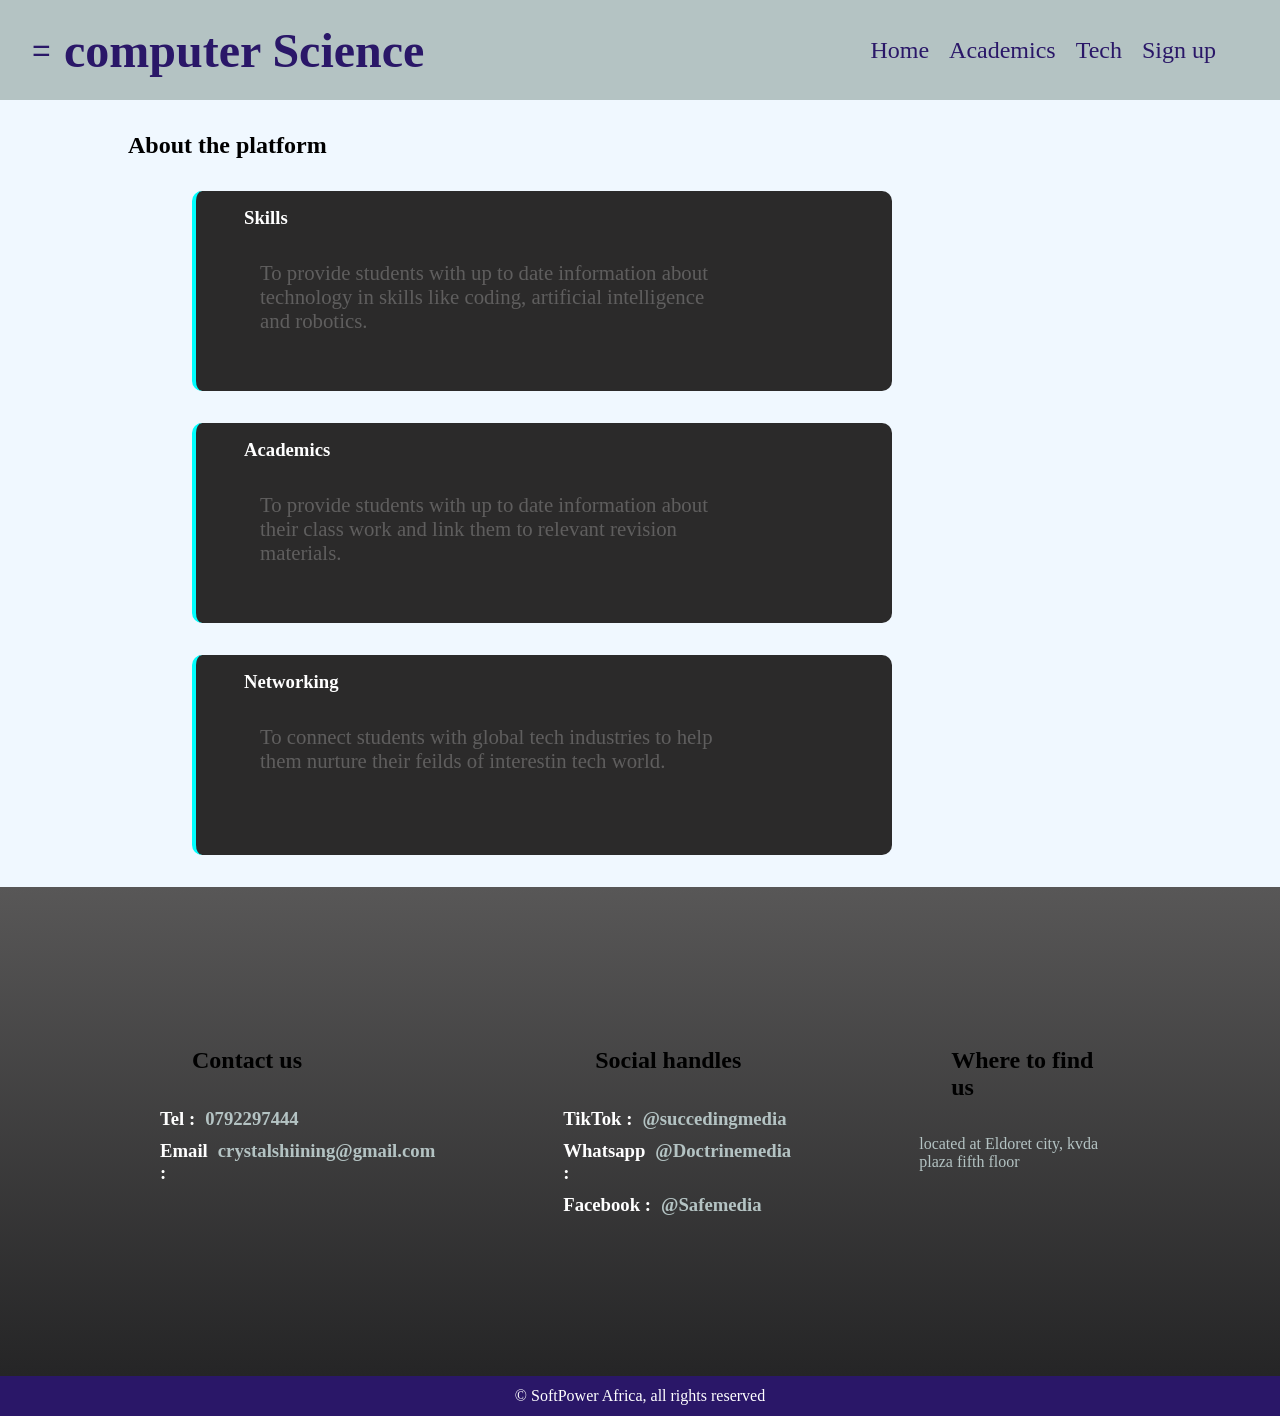
<file: index.html>
<!doctype html>
<html lang="en">
  <head>
    <meta charset="UTF-8" />
    <meta name="viewport" content="width=device-width, initial-scale=1.0" />
    <title>computer science</title>
    <link rel="stylesheet" href="style.css" />
  </head>
  <body>
    <header>
      <button id="toggleOn" class="toggleOn" >≡</button>
      <button id="open-btn" class="open-btn" >=</button>
      <button id="toggleOff" class="toggleOff" >&times;</button>
      <nav class="header-container">
        <div class="logo-container">
          <h1>computer Science</h1>
        </div>

        <ul class="link-container">
          <li><a href="/index.html">Home</a></li>
          <li><a href="/academics.html">Academics</a></li>
          <li><a href="/tech.html">Tech</a></li>
          <li><a href="/signup.html">Sign up</a></li>
        </ul>
      </nav>
    </header>
    <section>
      <ul class="mobile-menu">
        <li><a href="/index.html">Home</a></li>
        <li><a href="/academics.html">Academics</a></li>
        <li><a href="/tech.html">Tech</a></li>
        <li><a href="/signup.html">Sign up</a></li>
      </ul>
    </section>
    <section>
      <div class="drawer" aria-hidden="true">
        <button id="close-btn" class="close-btn" >&times</button>
        <ul class="drawer-links">
          <li><a href="/">Coding</a></li>
          <li><a href="/">Robotics</a></li>
          <li><a href="/">Artificial intelligence</a></li>
          <li><a href="/">Projects</a></li>
        </ul>
      </div>
      <div class="drawer-overlay" hidden></div>
    </section>
    <section>
      <div class="image-container">
        <!--<img src="/images/back1.jpg" alt="hello" class="image-contain">-->
      </div>
    </section>
    <section class="about-sect">
      <h2>About the platform</h2>
      <div class="each">
        <h3>Skills</h3>
        <p>
          To provide students with up to date information about technology in
          skills like coding, artificial intelligence and robotics.
        </p>
      </div>
      <div class="each">
        <h3>Academics</h3>
        <p>
          To provide students with up to date information about their class work
          and link them to relevant revision materials.
        </p>
      </div>
      <div class="each">
        <h3>Networking</h3>
        <p>
          To connect students with global tech industries to help them nurture
          their feilds of interestin tech world.
        </p>
      </div>
    </section>

    <section class="updates">
      <div class="Ai-updates"></div>
      <div class="robotics-updates"></div>
      <div class="coding-updates"></div>
    </section>
    <section class="contacts">
      <div class="contact-info">
        <h2>Contact us</h2>
        <h3> Tel :<a href="/">0792297444</a></h3>
        <h3> Email :<a href="/">crystalshiining@gmail.com</a></h3>
      </div>
      <div class="contact-info">
        <h2>Social handles</h2>
        <h3>TikTok : <a href="/">@succedingmedia</a></h3>
        <h3>Whatsapp : <a href="/">@Doctrinemedia</a></h3>
        <h3>Facebook : <a href="/">@Safemedia</a></h3>
      </div>
      <div class="contact-info">
        <h2>Where to find us</h2>
        <p>located at Eldoret city, <span class="high" >kvda plaza</span> fifth floor</p>
      </div>
    </section>
    <footer>
      <div class="footer">
        <p>&copy; SoftPower Africa, all rights reserved</p>
      </div>
    </footer>

    <script src="web.js"></script>
  </body>
</html>
</file>
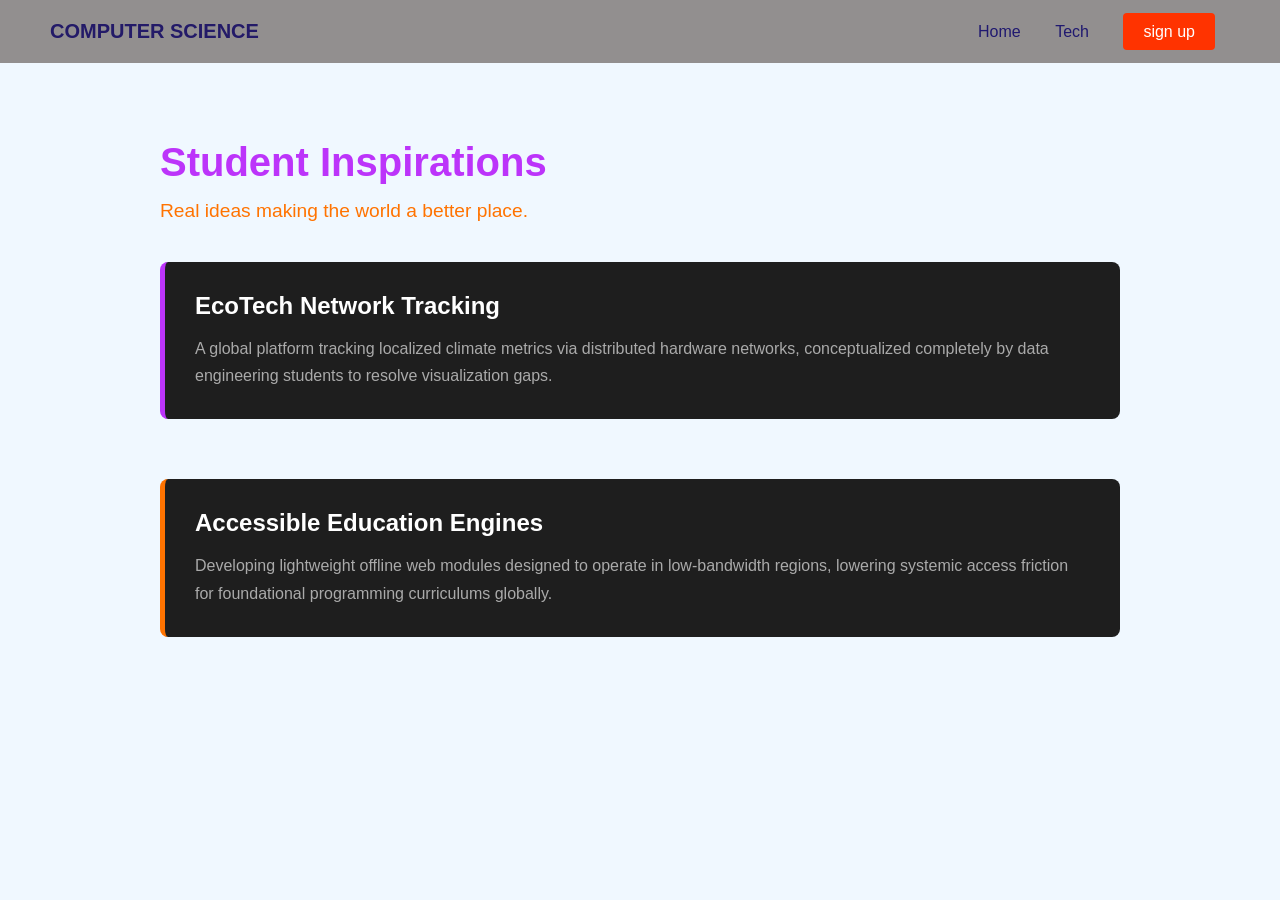
<file: academics.html>
<!doctype html>
<html lang="en">
  <head>
    <meta charset="UTF-8" />
    <meta name="viewport" content="width=device-width, initial-scale=1.0" />
    <title>Computer Science - Inspirations</title>
    <style>
      * {
        margin: 0;
        padding: 0;
        box-sizing: border-box;
        font-family: Arial, sans-serif;
      }
      @media (max-width: 768px) {
        nav {
            display: flex;
            gap: 0px;
            flex-direction: row;
            align-items: center;
        }
        header h3{
            font-size: 10px;
            display: flex;
            flex-direction: column;
        }
        
      }
      body {
        background-color: aliceblue;
        color: white;
        padding-top: 100px;
      }
      header {
        display: flex;
        justify-content: space-between;
        align-items: center;
        padding: 20px 50px;
        background-color: #8d8a8af2;
        position: fixed;
        width: 100%;
        top: 0;
        z-index: 1000;
      }
      .logo {
        color: #231a68;
        font-size: 20px;
        font-weight: bold;
        text-transform: uppercase;
      }
      nav a {
        color: rgb(32, 25, 112);
        text-decoration: none;
        margin: 0 15px;
        font-size: 16px;
      }
      nav a:hover {
        color: #bc34fa;
      }
      .btn-signup {
        background-color: #ff3300;
        color: white;
        padding: 10px 20px;
        border-radius: 4px;
        text-decoration: none;
      }
      .container {
        max-width: 1000px;
        margin: 0 auto;
        padding: 40px 20px;
      }
      h1 {
        color: #bc34fa;
        font-size: 2.5rem;
        margin-bottom: 15px;
      }
      .subtitle {
        color: #ff7300;
        font-size: 1.2rem;
        margin-bottom: 40px;
      }
      .story-block {
        display: flex;
        gap: 40px;
        margin-bottom: 60px;
        align-items: center;
        background-color: #1e1e1e;
        padding: 30px;
        border-radius: 8px;
        border-left: 5px solid #bc34fa;
      }
      .story-text h2 {
        margin-bottom: 15px;
        color: white;
      }
      .story-text p {
        color: #aaa;
        line-height: 1.7;
      }
    </style>
  </head>
  <body>
    <header>
      <div class="logo">Computer science</div>
      <nav>
        <a href="index.html">Home</a>
        <a href="tech.html">Tech</a>
     
        <a href="signup.html" class="btn-signup">sign up</a>
      </nav>
    </header>

    <div class="container">
      <h1>Student Inspirations</h1>
      <p class="subtitle">Real ideas making the world a better place.</p>

      <div class="story-block">
        <div class="story-text">
          <h2>EcoTech Network Tracking</h2>
          <p>
            A global platform tracking localized climate metrics via distributed
            hardware networks, conceptualized completely by data engineering
            students to resolve visualization gaps.
          </p>
        </div>
      </div>

      <div class="story-block" style="border-left-color: #ff7300">
        <div class="story-text">
          <h2>Accessible Education Engines</h2>
          <p>
            Developing lightweight offline web modules designed to operate in
            low-bandwidth regions, lowering systemic access friction for
            foundational programming curriculums globally.
          </p>
        </div>
      </div>
    </div>
  </body>
</html>
</file>
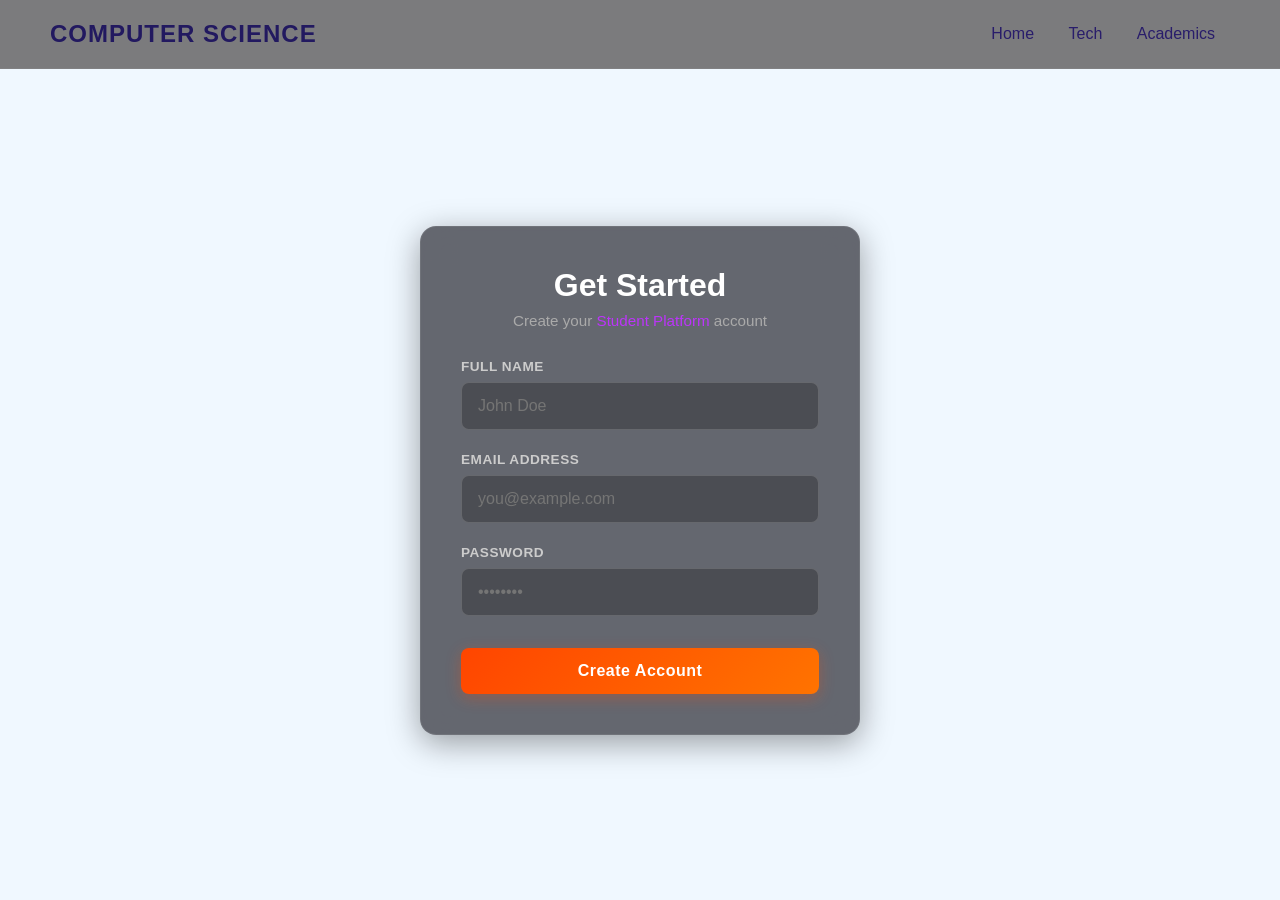
<file: signup.html>
<!doctype html>
<html lang="en">
  <head>
    <meta charset="UTF-8" />
    <meta name="viewport" content="width=device-width, initial-scale=1.0" />
    <title>Computer Science - Sign Up</title>
    <style>
      * {
        margin: 0;
        padding: 0;
        box-sizing: border-box;
        font-family: "Segoe UI", Tahoma, Geneva, Verdana, sans-serif;
      }
      body {
        background:aliceblue;
         
        height: 100vh;
        display: flex;
        justify-content: center;
        align-items: center;
        color: #ffffff;
        overflow: hidden;
      }
      @media (max-width: 768px) {
        nav {
          display: flex;
          gap: 0px;
          flex-direction: row;
          align-items:center ;
        }
        header h3 {
          font-size: 10px;
          display: flex;
          flex-direction: column;
        }
      }
      header {
        display: flex;
        justify-content: space-between;
        align-items: center;
        padding: 20px 50px;
        background-color: rgba(116, 116, 118, 0.95);
        border-bottom: 1px solid rgba(255, 255, 255, 0.05);
        position: fixed;
        width: 100%;
        top: 0;
        z-index: 1000;
      }
      .logo {
        color: #221960;
        font-size: 24px;
        font-weight: 700;
        text-transform: uppercase;
        letter-spacing: 1px;
      }
      nav a {
        color: #291d6b;
        text-decoration: none;
        margin: 0 15px;
        font-size: 16px;
        transition: color 0.2s ease;
      }
      nav a:hover {
        color: #bc34fa;
      }
      .form-wrapper {
        background: rgba(25, 25, 35, 0.65);
        backdrop-filter: blur(16px);
        -webkit-backdrop-filter: blur(16px);
        padding: 40px;
        border-radius: 16px;
        width: 100%;
        max-width: 440px;
        box-shadow: 0 8px 32px 0 rgba(0, 0, 0, 0.37);
        border: 1px solid rgba(255, 255, 255, 0.08);
        margin-top: 60px;
        transition: transform 0.3s ease;
      }
      .form-wrapper:hover {
        transform: translateY(-2px);
      }
      .form-wrapper h2 {
        margin-bottom: 8px;
        text-align: center;
        color: #ffffff;
        font-size: 2rem;
        font-weight: 600;
      }
      .form-subtitle {
        text-align: center;
        color: #aaa;
        font-size: 0.95rem;
        margin-bottom: 30px;
      }
      .form-subtitle span {
        color: #bc34fa;
        font-weight: 500;
      }
      .input-group {
        margin-bottom: 22px;
        position: relative;
      }
      .input-group label {
        display: block;
        margin-bottom: 8px;
        font-size: 0.85rem;
        color: #ccc;
        text-transform: uppercase;
        letter-spacing: 0.5px;
        font-weight: 600;
      }
      .input-group input {
        width: 100%;
        padding: 14px 16px;
        border: 1px solid rgba(255, 255, 255, 0.15);
        background-color: rgba(0, 0, 0, 0.25);
        color: #ffffff;
        border-radius: 8px;
        outline: none;
        font-size: 1rem;
        transition: all 0.2s ease;
      }
      .input-group input:focus {
        border-color: #bc34fa;
        background-color: rgba(0, 0, 0, 0.4);
        box-shadow: 0 0 0 3px rgba(188, 52, 250, 0.15);
      }
      .submit-btn {
        width: 100%;
        padding: 14px;
        background: linear-gradient(135deg, #ff4500, #ff7300);
        color: #ffffff;
        border: none;
        border-radius: 8px;
        font-size: 1rem;
        cursor: pointer;
        font-weight: 600;
        letter-spacing: 0.5px;
        margin-top: 10px;
        box-shadow: 0 4px 15px rgba(255, 69, 0, 0.3);
        transition: all 0.2s ease;
      }
      .submit-btn:hover {
        transform: translateY(-1px);
        box-shadow: 0 6px 20px rgba(255, 69, 0, 0.45);
        background: linear-gradient(135deg, #e02e00, #ff6200);
      }
      .submit-btn:active {
        transform: translateY(1px);
      }
    </style>
  </head>
  <body>
    <header>
      <div class="logo">Computer Science</div>
      <nav>
        <a href="index.html">Home</a>
        <a href="tech.html">Tech</a>
        <a href="academics.html">Academics</a>
        
        
      </nav>
    </header>

    <div class="form-wrapper">
      <h2>Get Started</h2>
      <p class="form-subtitle">
        Create your <span>Student Platform</span> account
      </p>

      <form action="http://localhost:3000/api/signup" method="POST">
        <div class="input-group">
          <label for="name">Full Name</label>
          <input
            type="text"
            id="name"
            name="name"
            placeholder="John Doe"
            required
          />
        </div>
        <div class="input-group">
          <label for="email">Email Address</label>
          <input
            type="email"
            id="email"
            name="email"
            placeholder="you@example.com"
            required
          />
        </div>
        <div class="input-group">
          <label for="password">Password</label>
          <input
            type="password"
            id="password"
            name="password"
            placeholder="••••••••"
            required
          />
        </div>
        <button type="submit" class="submit-btn">Create Account</button>
      </form>
    </div>
  </body>
</html>
</file>
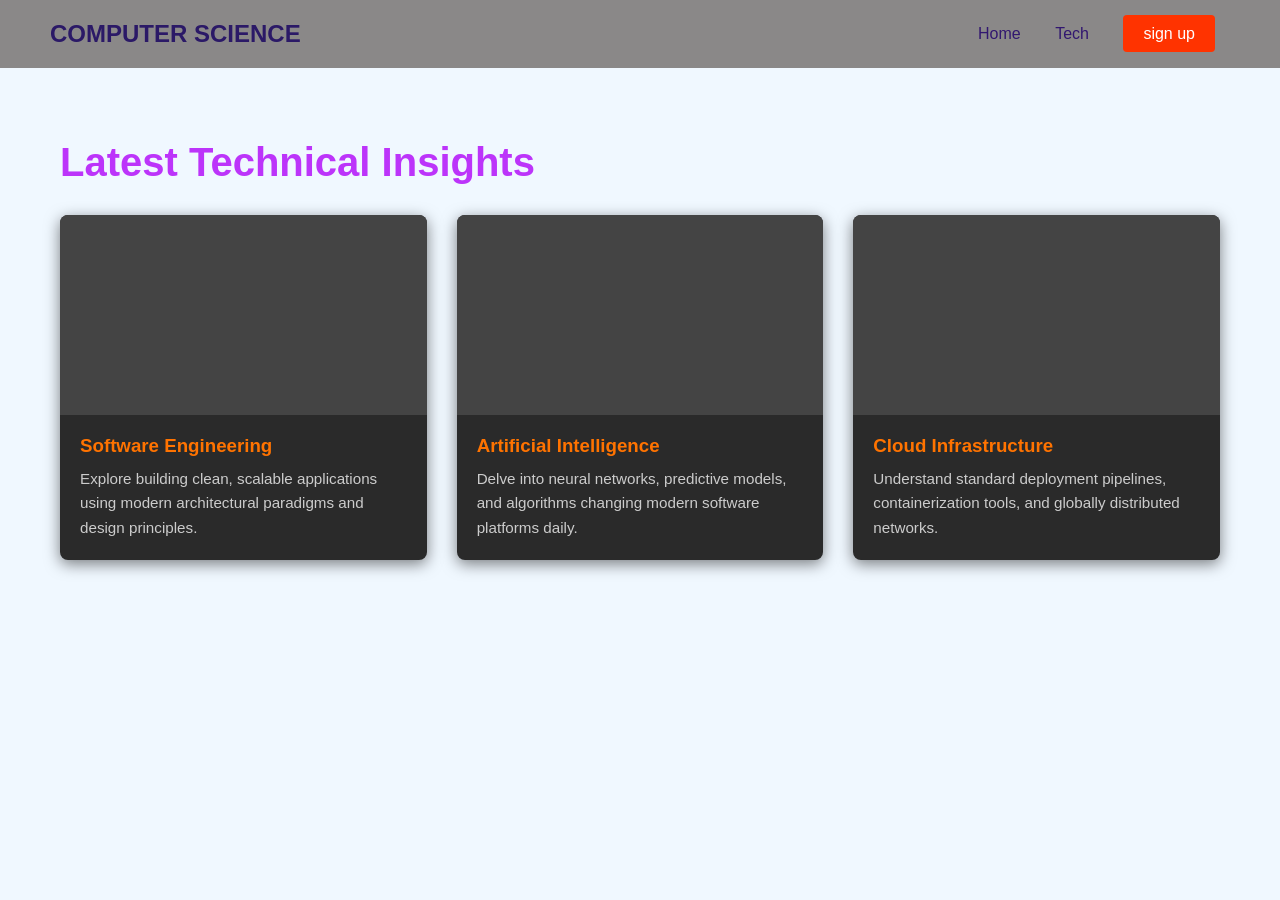
<file: tech.html>
<!doctype html>
<html lang="en">
  <head>
    <meta charset="UTF-8" />
    <meta name="viewport" content="width=device-width, initial-scale=1.0" />
    <title>Computer Science - Tech</title>
    <style>
      * {
        margin: 0;
        padding: 0;
        box-sizing: border-box;
        font-family: Arial, sans-serif;
      }
      body {
        background-color: aliceblue;
        color: white;
        padding-top: 100px;
      }
      @media (max-width: 768px) {
        nav {
          display: flex;
          gap: 0px;
          flex-direction: row;
          justify-content: center;
          align-items: center;
        }
        header h3 {
          font-size: 10px;
          display: flex;
          flex-direction: column;
        }
      }
      header {
        display: flex;
        justify-content: space-between;
        align-items: center;
        padding: 20px 50px;
        background-color: rgba(132, 130, 130, 0.95);
        position: fixed;
        width: 100%;
        top: 0;
        z-index: 1000;
      }
      .logo {
        color: #2b1967;
        font-size: 24px;
        font-weight: bold;
        text-transform: uppercase;
      }
      nav a {
        color: rgb(50, 23, 112);
        text-decoration: none;
        margin: 0 15px;
        font-size: 16px;
      }
      nav a:hover {
        color: #bc34fa;
      }
      .btn-signup {
        background-color: #ff3300;
        color: white;
        padding: 10px 20px;
        border-radius: 4px;
        text-decoration: none;
      }
      .content-section {
        max-width: 1200px;
        margin: 0 auto;
        padding: 40px 20px;
      }
      h1 {
        color: #bc34fa;
        margin-bottom: 30px;
        font-size: 2.5rem;
      }
      .grid {
        display: grid;
        grid-template-columns: repeat(auto-fit, minmax(300px, 1fr));
        gap: 30px;
      }
      .card {
        background-color: #2a2a2a;
        border-radius: 8px;
        overflow: hidden;
        box-shadow: 0 4px 15px rgba(0, 0, 0, 0.5);
      }
      .card-img {
        height: 200px;
        background-color: #444;
        background-size: cover;
        background-position: center;
      }
      .card-body {
        padding: 20px;
      }
      .card-body h3 {
        margin-bottom: 10px;
        color: #ff7300;
      }
      .card-body p {
        color: #ccc;
        font-size: 0.95rem;
        line-height: 1.6;
      }
    </style>
  </head>
  <body>
    <header>
      <div class="logo">Computer Science</div>
      <nav>
        <a href="index.html">Home</a>
        <a href="tech.html">Tech</a>

        <a href="signup.html" class="btn-signup">sign up</a>
      </nav>
    </header>

    <div class="content-section">
      <h1>Latest Technical Insights</h1>
      <div class="grid">
        <div class="card">
          <div
            class="card-img"
            style="background-image: url(&quot;https://unsplash.com&quot;)"
          ></div>
          <div class="card-body">
            <h3>Software Engineering</h3>
            <p>
              Explore building clean, scalable applications using modern
              architectural paradigms and design principles.
            </p>
          </div>
        </div>
        <div class="card">
          <div
            class="card-img"
            style="background-image: url(&quot;https://unsplash.com&quot;)"
          ></div>
          <div class="card-body">
            <h3>Artificial Intelligence</h3>
            <p>
              Delve into neural networks, predictive models, and algorithms
              changing modern software platforms daily.
            </p>
          </div>
        </div>
        <div class="card">
          <div
            class="card-img"
            style="background-image: url(&quot;https://unsplash.com&quot;)"
          ></div>
          <div class="card-body">
            <h3>Cloud Infrastructure</h3>
            <p>
              Understand standard deployment pipelines, containerization tools,
              and globally distributed networks.
            </p>
          </div>
        </div>
      </div>
    </div>
  </body>
</html>
</file>
<file: style.css>
* {
  margin: 0;
  padding: 0;
  box-sizing: border-box;
}
.header-container {
  height: 100px;
  width: 100%;
  color: #2a1768;
  background-color: #b4c3c3;
  display: flex;
  justify-content: space-between;
  align-items: center;
  z-index: 10;
}
.link-container {
  display: flex;
  list-style: none;
  gap: 20px;
  padding-right: 4rem;
}
.link-container a {
  text-decoration: none;
  font-size: 1.5rem;
  color: #2a1768;
}
.link-container a:hover {
  color: cyan;
 
}
.logo-container {
  padding-left: 4rem;
  display: flex;
  flex-direction: column;
  font-size:2rem;
}
@media (max-width: 768px) {
  .link-container {
    display: none;
    list-style: none;
    gap: 20px;
    padding-right: 4rem;
    opacity: 0;
  }

  .mobile-menu a {
    text-decoration: none;
    font-size: 1.3rem;
    color: #2a1768;
  }
  .mobile-menu a:hover {
    color: #00ffff;
  }
  #toggleOn {
    font-size: 2rem;
    color: #ffff;
    position: absolute;
    top: 2rem;
    right: 2rem;
    height: 30px;
    color: #2a1768;
    background-color: #b4c3c3;
    border: none;
    width: fit-content;
    z-index: 200;
  }
  #toggleOff {
    font-size: 2rem;
    color: #2a1768;
    position: absolute;
    top: 2rem;
    right: 2rem;
    height: 30px;
    border: none;
    background-color: #b4c3c3;
    width: 30px;
    z-index: 150;
    width: fit-content;
  }
  .mobile-menu.activate {
    opacity: 1;
    display: flex;
    position: absolute;
    top: 7.3rem;
    right: 1.5rem;
    gap: 20px;
    flex-direction: column;
    background-color: #b4c3c3;
    padding: 2rem 5rem;
    list-style: none;
  }
  .mobile-menu.inactive {
    opacity: 0;
    pointer-events: none;
  }
  .logo-container {
    font-size: 10px;
    font-weight: bold;
    padding-left: 7rem;
  }
}
.mobile-menu {
  opacity: 0;
  display: flex;
  position: absolute;
  top: 7.3rem;
  right: 1.5rem;
  gap: 20px;
  flex-direction: column;
  background-color: #b4c3c3;
  padding: 2rem 5rem;
  list-style: none;
}

@media (min-width: 1080px) {
  .mobile-menu {
    opacity: 0;
    display: none;
  }
  #toggleOff {
    display: none;
  }
  #toggleOn {
    display: none;
  }
  .drawer {
    height: 100%;
    background-color: #2b2a2a;
    position: absolute;
    transition: transform 0.3s ease;
    z-index: 2000;
    transform: translateX(-100%);
  }
}
body.no-scroll {
  overflow: hidden;
}
.drawer {
  height: 100%;
  background-color: #2b2a2a;
  width: 25%;
  position: absolute;
  transition: transform 0.3s ease;
  z-index: 2000;
  transform: translateX(-100%);
}
.drawer-links {
  padding: 2rem 10%;
  list-style: none;
  display: flex;
  flex-direction: column;
  gap: 2rem;
}
.drawer-links a {
  text-decoration: none;
  color: #ffff;
  font-size: 1.5rem;
}
.drawer-links a:hover {
  color: #d2691e;
}
.drawer-overlay {
  height: 100%;
  background-color: transparent;
  width: 50%;
  height: 100%;
  position: absolute;
  z-index: 10;
}
.drawer.open {
  transform: translateX(0);
}
.close-btn {
  font-size: 2rem;
  color: #ffff;
  position: absolute;
  top: 2rem;
  right: 2rem;
  height: 30px;
  border: none;
  background-color: #2b2a2a;
  width: 30px;
  z-index: 150;
  width: fit-content;
}
.open-btn {
  font-size: 2rem;
  color: #2a1768;
  position: absolute;
  top: 2rem;
  left: 2rem;
  height: 30px;
  border: none;
  background-color: #b4c3c3;
  width: 30px;
  z-index: 150;
  width: fit-content;
}
.footer {
  display: flex;
  align-items: center;
  justify-content: center;
  height: 40px;
  background-color: #2a1768;
  color: #ffff;
}
.about-sect {
  height: 100%;
  display: flex;
  flex-direction: column;
  padding: 2rem 10%;
  gap: 2rem;
  background-color: aliceblue;
}
.each {
  height: 200px;
  width: 700px;
  margin-left: 4rem;
  background-color: #2b2a2a;
  border-radius: 10px;
  border-left: #00ffff solid 4px;
}
.each p {
  padding-top: 2rem;
  padding-right: 10rem;
  padding-left: 4rem;
  font-size: 1.3rem;
  color: #5f5e5e;
}
.each h3 {
  padding-top: 1rem;
  padding-left: 3rem;
  color: #ffffff;
}
@media (max-width: 768px) {
  .each p {
    padding-top: 2rem;
    padding-right: 4rem;
    padding-left: 2rem;
    font-size: 0.8rem;
    color: #a4a4a4;

  }
  .about-sect {
    padding-left: 1.5rem;
  }
  .each {
    height: 200px;
    width: 400px;
    margin-left: 4rem;
    background-color: #2b2a2a;
    border-radius: 10px;
    border-left: rgb(51, 155, 247) solid 4px;
  }
  .drawer {
    height: 100%;
    background-color: #2b2a2a;
    width: 50%;
    position: absolute;
    transition: transform 0.3s ease;
    z-index: 2000;
    transform: translateX(-100%);
    
  }
  .drawer-links a{
    font-size: 19px;
  }
}

.contacts {
  display: flex;
  grid-template-columns: repeat(3, 1fr);
  background-color: #585757;
  background-image: linear-gradient(to top, #252526 0%, #585757 100%);
  height: 50%;
  padding: 6rem;
}
.contact-info {
  padding: 4rem;
  display: flex;
  flex-direction: column;
  gap: 10px;
}
.contact-info h2 {
  margin-bottom: 1.5rem;
  padding-left: 2rem;
}
.contact-info h3 {
  display: flex;
  color: #ffff;
  gap: 10px;
}
.contact-info h3 a {
  text-decoration: none;
  color: #b4c3c3;
}
.contact-info p {
  color: #b4c3c3;
}
@media (max-width: 768px) {
  .contacts {
    display: flex;
    flex-direction: column;
    padding: 3rem 2rem;
    align-items: center;
    justify-content: center;
  }
  .contact-info {
    padding: 2rem;
    display: flex;
    flex-direction: column;
    gap: 10px;
  }
  .contact-info h2 {
    margin-bottom: 0.2rem;
    padding-left: 2rem;
  }
}
/*.image-container{
 /* background-image: url("images/back1.jpg");
  padding: 1rem;
  height: 35rem;
  width: 95rem;
  border-radius: 10px;
  opacity: 0.;
}
.image-contain{
  height: 35rem;
  width: 95rem;
  border-radius: 10px;
  opacity: 0.5;
  
}
*/
</file>
